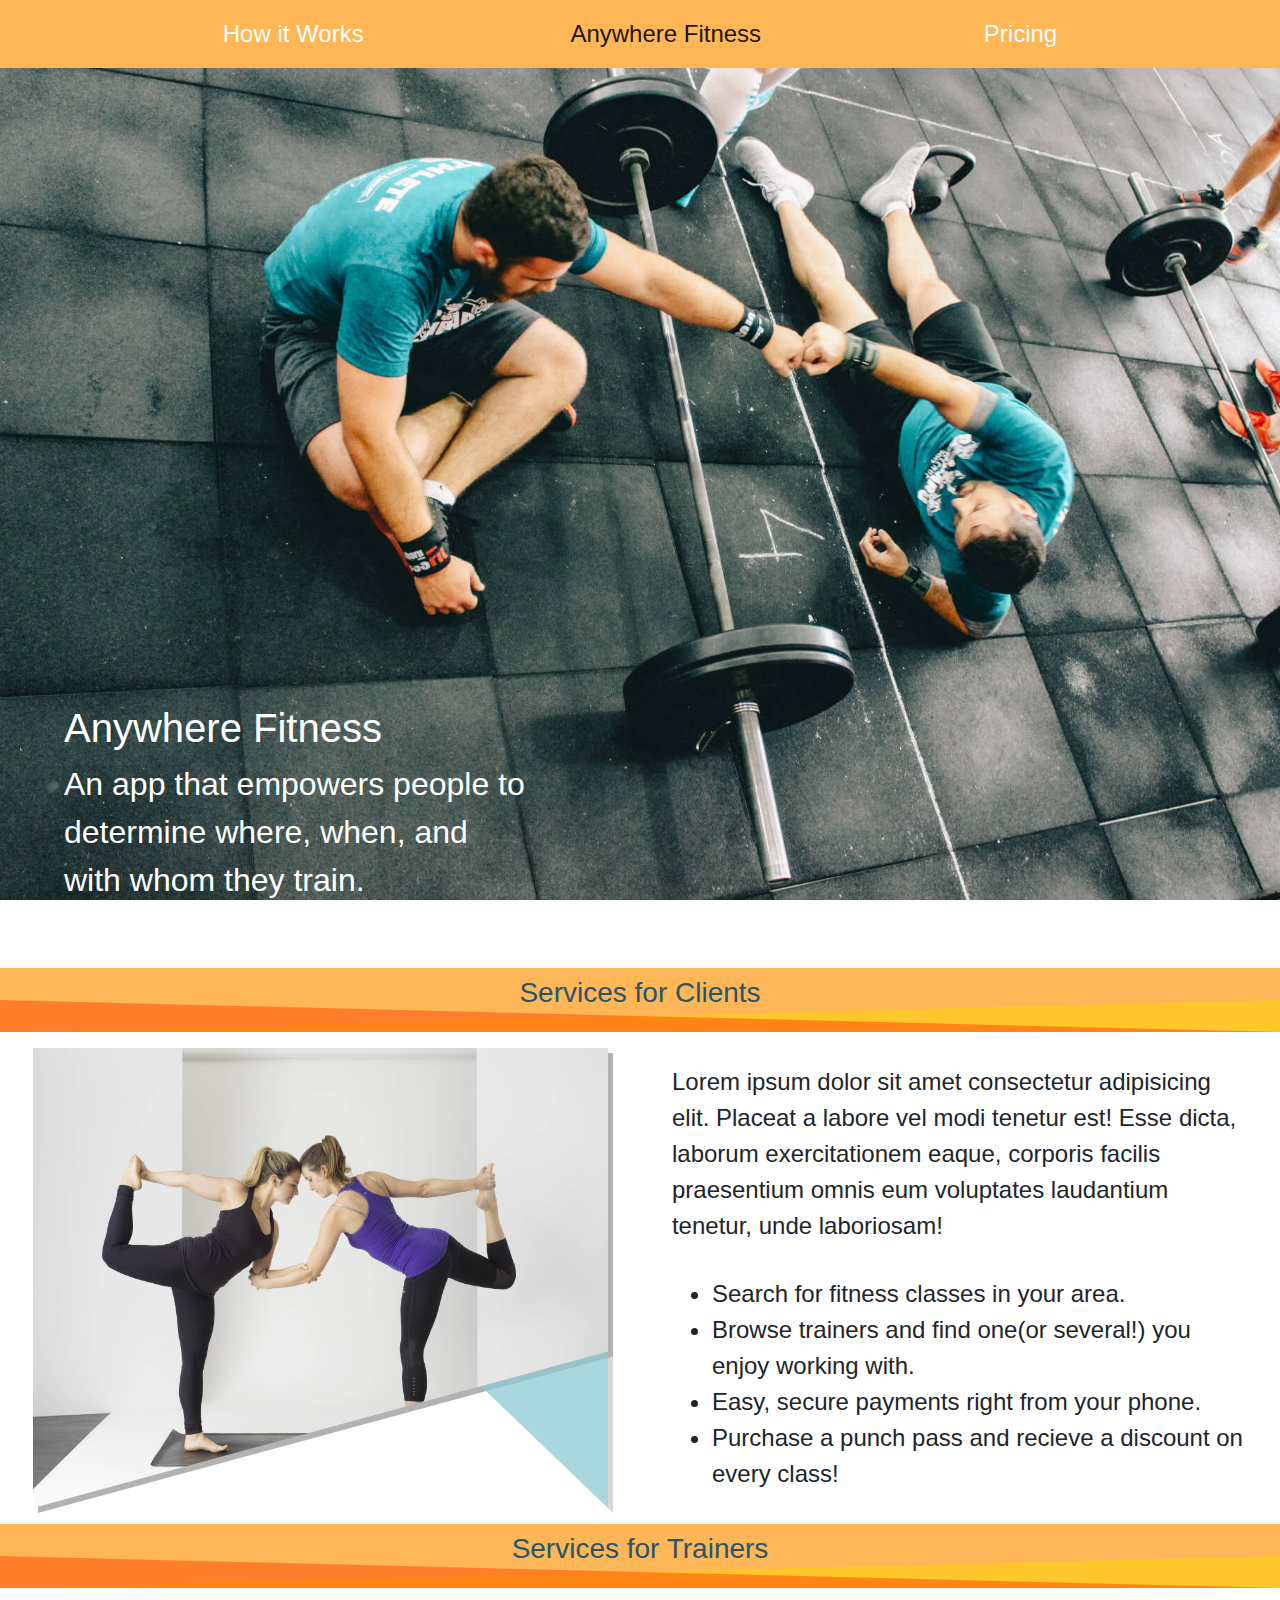
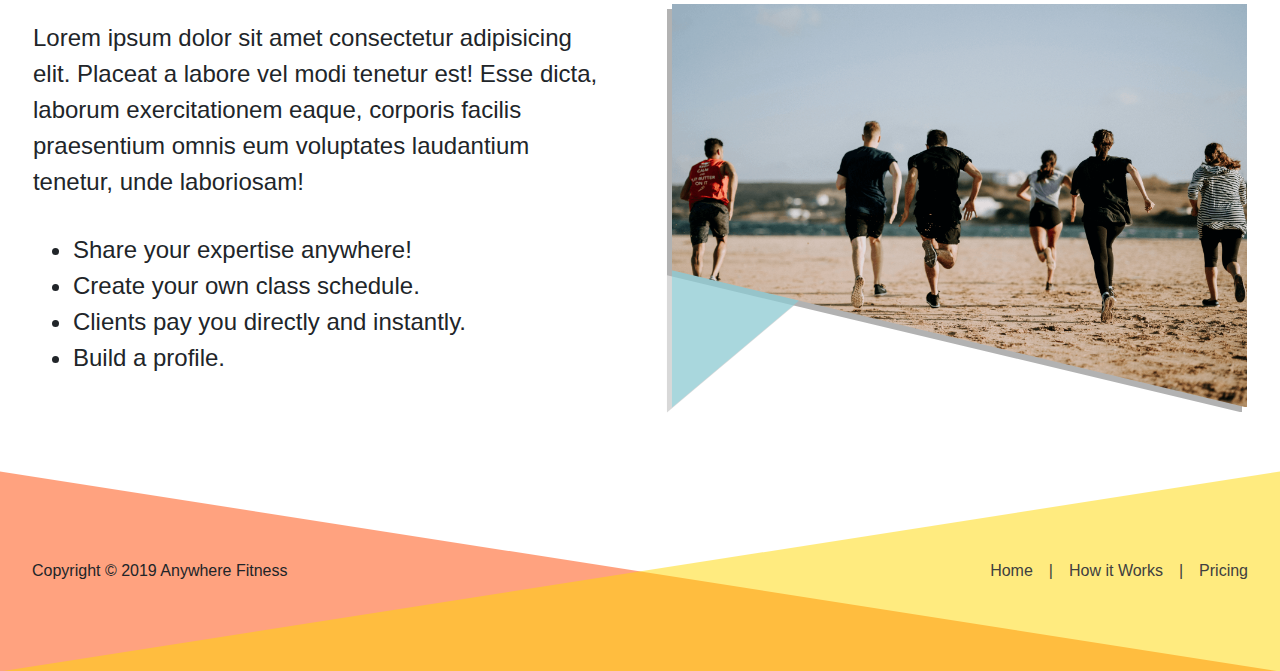
<file: howitworks.html>
<!DOCTYPE html>
<html lang="en">
<head>
  <meta charset="UTF-8">
  <meta name="viewport" content="width=device-width, initial-scale=1, shrink-to-fit=no">
  <meta http-equiv="X-UA-Compatible" content="ie=edge">
  <link rel="shortcut icon" href="./img/af-favicon.ico" type="image/xicon">
  <!-- bootstrap -->
  <link rel="stylesheet" href="./css/bootstrap.min.css">
  <!-- custom  styles-->
  <link rel="stylesheet" href="./css/howitworks_styles.css">
  <title>Anywhere Fitness</title>
</head>
<body class="  d-flex flex-column min-vh-100 ">

    <!-- Navigation bar -->
  <nav class="navbar navbar-expand-lg navbar-light  sticky-top w-100">
    <a class="navbar-brand  d-lg-none" href="./index.html">Anywhere Fitness</a>
    <button class="navbar-toggler" type="button" data-toggle="collapse" data-target="#navbarNav" aria-controls="navbarNav" aria-expanded="false" aria-label="Toggle navigation">
      <span class="navbar-toggler-icon"></span>
    </button>
    <div class="collapse navbar-collapse" id="navbarNav">
      <ul class="navbar-nav text-center d-flex w-100 align-items-center ">
        <li class="nav-item d-block">
          <a class="nav-link nav-a hoverLine position-relative" href="#">How it Works</a>
        </li>
        <li class="nav-item d-none d-lg-block">
    <a class="navbar-brand" href="./index.html">Anywhere Fitness</a>
        </li>
        <li class="nav-item d-block">
          <a class="nav-link nav-a hoverLine position-relative" href="./pricing.html">Pricing</a>
        </li>
      </ul>
    </div>
  </nav>

    <!-- Begin page content -->

  <header class="hero">
    <div class="jumbotron jumbotron-fluid position-relative">
      <div class="heroText position-absolute">
        <h1 class="">Anywhere Fitness</h1>
        <p>An app that empowers people to determine where, when, and with whom they train.</p>
      </div>
    </div> <!-- jumbotron -->

  </header>

  <main role="main" class=" d-flex flex-column align-items-center justify-content-center">

    <section class="forClients container-fluid px-0">
      <div class="spacer text-center pt-2">
        <div class="leftTri"></div>
        <div class="rightTri"></div>
        <h3 class="mx-auto">Services for Clients</h3>
      </div>
      <div class="row blurb flex-md-row justify-content-center justify-content-md-around p-3">
        <div class="d-flex  imgWrap position-relative mx-3">
          <img src="./img/thought-catalog-women-yoga.jpg" alt="Two woman performing yoga." loading="lazy">
          <div class="accentTriangle position-absolute"></div>
        </div>
        
        <div class="mx-3 d-flex flex-column  blurbText">        
          <p class="pt-3 ">Lorem ipsum dolor sit amet consectetur adipisicing elit. Placeat a labore vel modi tenetur est! Esse dicta, laborum exercitationem eaque, corporis facilis praesentium omnis eum voluptates laudantium tenetur, unde laboriosam!</p>

        <ul class="pt-3">
          <li>Search for fitness classes in your area.</li>
          <li>Browse trainers and find one(or several!) you enjoy working with.</li>
          <li>Easy, secure payments right from your phone.</li>
          <li>Purchase a punch pass and recieve a discount on every class!</li>
        </ul>
        </div><!-- end blurbText-->
      </div> <!-- end row-->

    </section>

    <section class="forTrainers container-fluid px-0">

      <div class="spacer text-center pt-2">
        <div class="leftTri"></div>
        <div class="rightTri"></div>
        <h3 class="mx-auto">Services for Trainers</h3>
      </div>
      <div class="row blurb flex-md-row-reverse justify-content-md-around p-3">
        <div class="d-flex  imgWrap position-relative mx-3">
          <img src="./img/annie-spratt-beach-running.png" alt="a group of people running on a beach" loading="lazy">
          <div class="accentTriangle position-absolute"></div>
        </div>
        <div class="mx-3 d-flex flex-column  blurbText">        
          <p class="pt-3 ">Lorem ipsum dolor sit amet consectetur adipisicing elit. Placeat a labore vel modi tenetur est! Esse dicta, laborum exercitationem eaque, corporis facilis praesentium omnis eum voluptates laudantium tenetur, unde laboriosam!</p>
          <ul class="pt-3">
            <li>Share your expertise anywhere!</li>
            <li>Create your own class schedule.</li>
            <li>Clients pay you directly and instantly.</li>
            <li>Build a profile.</li>
          </ul>
        </div><!-- end blurbText -->
      </div> <!-- end row-->

    </section>

    <section class="noMoreGym container-fluid px-0">

    </section>
    
  </main>

<footer class="footer  p-3 mt-5 position-relative">
  <div class="leftTri"></div>
  <div class="rightTri"></div>
  <div class="d-flex flex-column  flex-md-row-reverse align-items-center justify-content-end justify-content-md-between mx-auto h-100 p-md-3">
   <nav class="footer-nav">
    <ul class="d-flex p-0 position-relative">
      <li><a class="footerA" href="./index.html">Home</a></li>
      <li><span>&#124;</span></li>      
      <li><a class="footerA" href="#">How it Works</a></li>
      <li><span>&#124;</span></li>      
      <li><a class="footerA" href="./pricing.html">Pricing</a></li>
    </ul>
   </nav> 
    <span class="position-relative">Copyright &#169; 2019 Anywhere Fitness</span>
  </div>
</footer>


<script src="./js/jquery-3.4.1.min.js"></script>
<script src="./js/bootstrap.bundle.min.js"></script>
</body>
</html>
</file>
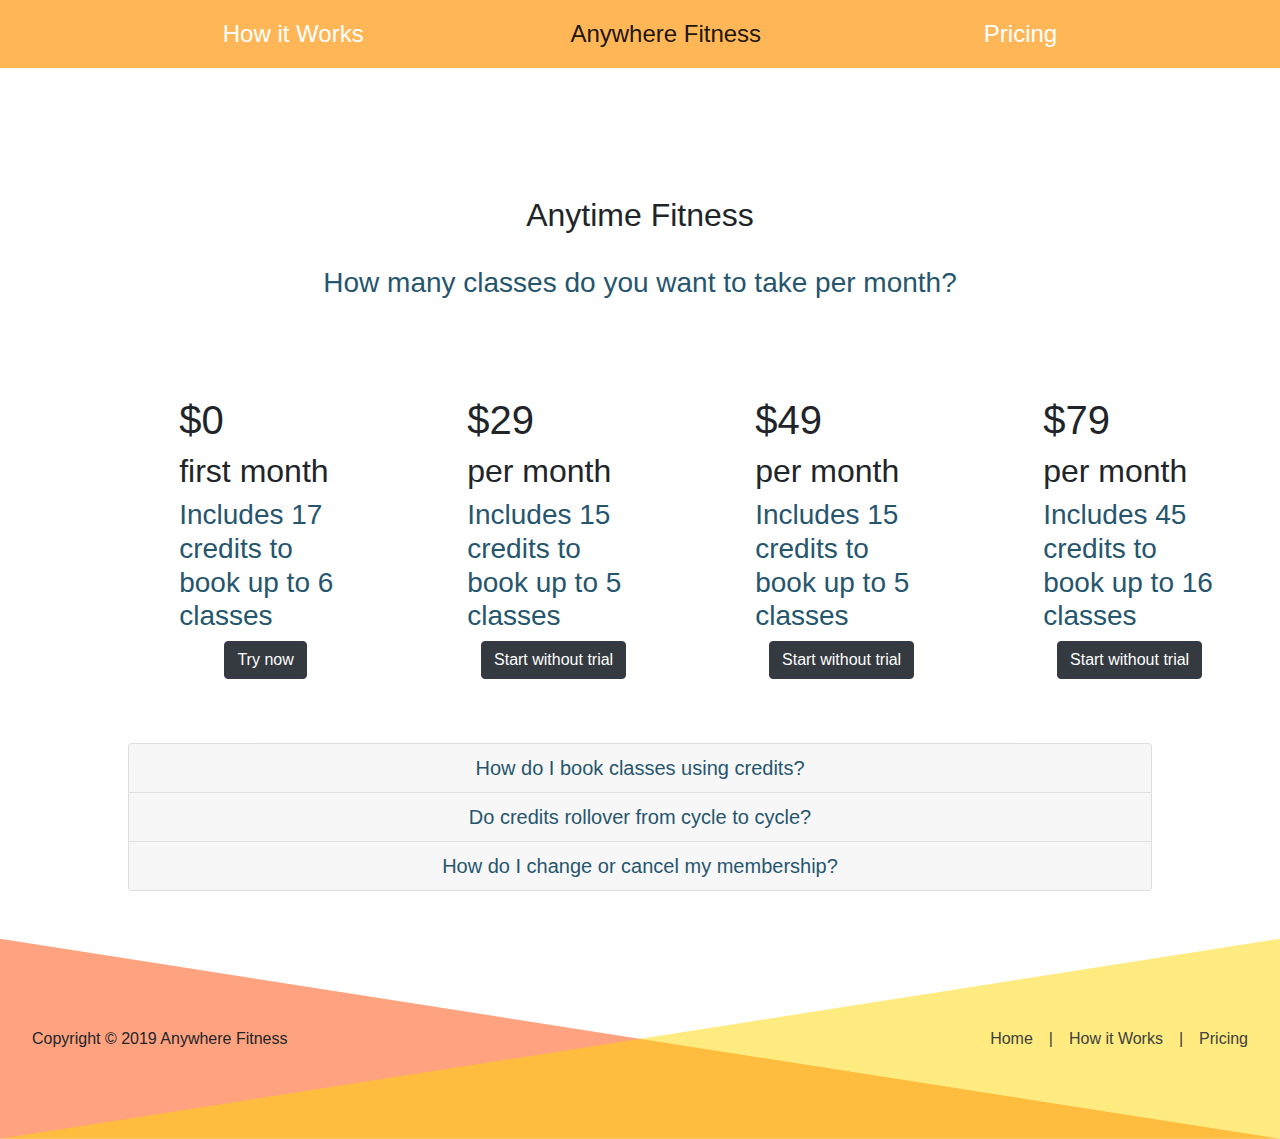
<file: pricing.html>
<!DOCTYPE html>
<html lang="en">
<head>
  <meta charset="UTF-8">
  <meta name="viewport" content="width=device-width, initial-scale=1, shrink-to-fit=no">
  <meta http-equiv="X-UA-Compatible" content="ie=edge">
  <link rel="shortcut icon" href="./img/af-favicon.ico" type="image/x-icon">
  <!-- bootstrap  -->
  <link rel="stylesheet" href="./css/bootstrap.min.css"> 
  <!-- custom  styles-->
  <link rel="stylesheet" href="./css/index.css">
  <link rel="stylesheet" href="./css/home_styles.css">
  <title>Anywhere Fitness</title>

</head>
<body class="  d-flex flex-column min-vh-100 ">

  <!-- Navigation bar -->
   <nav class="navbar navbar-expand-lg navbar-light  sticky-top w-100">
    <a class="navbar-brand  d-lg-none" href="./index.html">Anywhere Fitness</a>
    <button class="navbar-toggler" type="button" data-toggle="collapse" data-target="#navbarNav" aria-controls="navbarNav" aria-expanded="false" aria-label="Toggle navigation">
      <span class="navbar-toggler-icon"></span>
    </button>
    <div class="collapse navbar-collapse" id="navbarNav">
      <ul class="navbar-nav text-center d-flex w-100 align-items-center">
        <li class="nav-item d-block">
          <a class="nav-link nav-a hoverLine position-relative" href="./howitworks.html">How it Works</a>
        </li>
        <li class="nav-item d-none d-lg-block">
          <a class="navbar-brand" href="./index.html">Anywhere Fitness</a>
        </li>
        <li class="nav-item d-block">
          <a class="nav-link nav-a hoverLine position-relative " href="./pricing.html">Pricing</a>
        </li>
      </ul>
    </div>
  </nav> 

          <!-- Begin page content -->
<main role="main" class=" d-flex align-items-center justify-content-center">
        <div class="section1">
            <h2>Anytime Fitness</h2><br>
            <h3>How many classes do you want to take per month?</h3>
        </div>
    <div class="section2"><br>
          <div class="pricing-box">
              <h1>$0</h1>
              <h2>first month</h2>
              <h3>Includes 17 credits to book up to 6 classes</h3>
              <button class="btn  btn-dark d-block mx-auto">Try now</button>
          </div>
          <div class="pricing-box">
                  <h1>$29</h1>
                  <h2>per month</h2>
                  <h3>Includes 15 credits to book up to 5 classes</h3>
                  <button class="btn  btn-dark d-block mx-auto">Start without trial</button>
          </div>
          <div class="pricing-box">
                      <h1>$49</h1>
                      <h2>per month</h2>
                      <h3>Includes 15 credits to book up to 5 classes</h3>
                      <button class="btn  btn-dark d-block mx-auto">Start without trial</button>
          </div>
          <div class="pricing-box">
                  <h1>$79</h1>
                  <h2>per month</h2>
                  <h3>Includes 45 credits to book up to 16 classes</h3>
                  <button class="btn  btn-dark d-block mx-auto"> Start without trial</button>
      </div>
      </div>
 
<!--Accordion wrapper-->
<div class="accordion md-accordion" id="accordionEx" role="tablist" aria-multiselectable="true">

    <!-- Accordion card -->
    <div class="card">
  
      <!-- Card header -->
      <div class="card-header" role="tab" id="headingOne1">
        <a data-toggle="collapse" data-parent="#accordionEx" href="#collapseOne1" aria-expanded="true"
          aria-controls="collapseOne1">
          <h5 class="mb-0 text-center">
              How do I book classes using credits? <i class="fas fa-angle-down rotate-icon"></i>
          </h5>
        </a>
      </div>
  
      <!-- Card body -->
      <div id="collapseOne1" class="collapse" role="tabpanel" aria-labelledby="headingOne1"
        data-parent="#accordionEx">
        <div class="card-body">
          
Credit values vary by studio, depending on a number of factors including time of class, studio equipment, the studio space itself, how often you’ve visited the studio that month and more. The number of credits needed to book a class can be found next to every class listing and in the class description. How you use your credits is up to you!
        </div>
      </div>
  
    </div>
    <!-- Accordion card -->
  
    <!-- Accordion card -->
    <div class="card">
  
      <!-- Card header -->
      <div class="card-header" role="tab" id="headingTwo2">
        <a class="collapsed" data-toggle="collapse" data-parent="#accordionEx" href="#collapseTwo2"
          aria-expanded="false" aria-controls="collapseTwo2">
          <h5 class="mb-0 text-center">
              Do credits rollover from cycle to cycle? <i class="fas fa-angle-down rotate-icon"></i>
          </h5>
        </a>
      </div>
  
      <!-- Card body -->
      <div id="collapseTwo2" class="collapse" role="tabpanel" aria-labelledby="headingTwo2"
        data-parent="#accordionEx">
        <div class="card-body">
            If you don’t use all of your credits, we’ll automatically roll over up to 10 to your next month.
        </div>
      </div>
  
    </div>
    <!-- Accordion card -->
  
    <!-- Accordion card -->
    <div class="card">
  
      <!-- Card header -->
      <div class="card-header" role="tab" id="headingThree3">
        <a class="collapsed" data-toggle="collapse" data-parent="#accordionEx" href="#collapseThree3"
          aria-expanded="false" aria-controls="collapseThree3">
          <h5 class="mb-0 text-center">
              How do I change or cancel my membership? <i class="fas fa-angle-down rotate-icon"></i>
          </h5>
        </a>
      </div>
  
      <!-- Card body -->
      <div id="collapseThree3" class="collapse" role="tabpanel" aria-labelledby="headingThree3"
        data-parent="#accordionEx">
        <div class="card-body">
            Once you’re a member, you can easily change your membership plan right from your account. If you need to cancel your membership, you can do so at any time. Reach out to us via Live Chat or our contact form and we’ll help you process that request. Note that if you do cancel your membership, you may be charged a $79 reactivation fee. If you need a break from ClassPass but don’t want to cancel your membership, you might consider our Lite option!
        </div>
      </div>
  
    </div>
    <!-- Accordion card -->
  
  </div>
  <!-- Accordion wrapper -->

</main>

<footer class="footer  p-3 mt-5 position-relative">
  <div class="leftTri"></div>
  <div class="rightTri"></div>
  <div class="d-flex flex-column  flex-md-row-reverse align-items-center justify-content-end justify-content-md-between mx-auto h-100 p-md-3">
   <nav class="footer-nav">
    <ul class="d-flex p-0 position-relative">
      <li><a class="footerA" href="./index.html">Home</a></li>
      <li><span>&#124;</span></li>      
      <li><a class="footerA" href="./howitworks.html">How it Works</a></li>
      <li><span>&#124;</span></li>      
      <li><a class="footerA" href="./pricing.html">Pricing</a></li>
    </ul>
   </nav> 
    <span class="position-relative">Copyright &#169; 2019 Anywhere Fitness</span>
  </div>
</footer>

<script src="./js/jquery-3.4.1.min.js"></script>
<script src="./js/bootstrap.bundle.min.js"></script>

</body>
</html>
</file>
<file: css/howitworks_styles.css>
main{overflow:hidden}nav.navbar{z-index:10000;top:0;left:0;background-color:#FFB656}nav.navbar ul.navbar-nav.d-flex{-webkit-box-pack:space-evenly;-ms-flex-pack:space-evenly;justify-content:space-evenly}nav.navbar ul.navbar-nav.d-flex li.nav-item:hover.hoverLine::after,nav.navbar ul.navbar-nav.d-flex li.nav-item:hover.hoverLine::before{width:50%}nav.navbar ul.navbar-nav.d-flex li.nav-item a.navbar-brand{font-size:1.5rem !important}nav.navbar ul.navbar-nav.d-flex li.nav-item a.nav-link.nav-a{color:#fff;font-size:1.5rem !important}nav.navbar ul.navbar-nav.d-flex li.nav-item a.nav-link.nav-a:hover.hoverLine::after,nav.navbar ul.navbar-nav.d-flex li.nav-item a.nav-link.nav-a:hover.hoverLine::before{width:45%}footer{background-color:transparent;padding:1rem;height:200px}footer div.d-flex{max-width:1400px}footer div.d-flex nav ul{list-style:none;margin-bottom:0}footer div.d-flex nav ul span{color:#404040 !important;padding:0 1em}footer div.d-flex nav ul li a.footerA{color:#404040 !important}footer div.d-flex nav ul li a.footerA:hover{color:#79d6e2 !important;text-decoration:none}footer div.d-flex nav ul li a.footerA:visited{color:#fff}footer .leftTri{position:absolute;top:0;left:0;width:100%;height:100%;background-color:orangered;opacity:.5;-webkit-clip-path:polygon(0 100%, 100% 100%, 0 0);clip-path:polygon(0 100%, 100% 100%, 0 0)}footer .rightTri{position:absolute;top:0;left:0;width:100%;height:100%;background-color:gold;opacity:.5;-webkit-clip-path:polygon(0 100%, 100% 100%, 100% 0);clip-path:polygon(0 100%, 100% 100%, 100% 0)}header.hero{height:100vh}header.hero div.jumbotron.jumbotron-fluid{width:100%;height:100%;background-size:cover;background-position:center;background-attachment:fixed}.hoverLine::after{content:'';width:0;height:4px;position:absolute;left:50%;bottom:0;background-color:#79d6e2;-webkit-transition:all .4s;transition:all .4s}.hoverLine::before{content:'';width:0;height:4px;position:absolute;left:50%;bottom:0;background-color:#79d6e2;-webkit-transition:all .4s;transition:all .4s;-webkit-transform:rotate(180deg);transform:rotate(180deg);-webkit-transform-origin:left;transform-origin:left}header.hero div.jumbotron.jumbotron-fluid{background-image:url("../img/victor-freitas-fist-bump.jpg");background-position-x:60%}header.hero div.jumbotron.jumbotron-fluid div.heroText{bottom:1rem;padding:2rem 1rem;width:100%;max-width:420px;color:#fff;-webkit-transition:all 1s;transition:all 1s}header.hero div.jumbotron.jumbotron-fluid div.heroText p{font-size:1.25rem}@media screen and (min-width: 576px){header.hero div.jumbotron.jumbotron-fluid div.heroText{margin:0 2rem}header.hero div.jumbotron.jumbotron-fluid div.heroText p{font-size:1.75rem}}@media screen and (min-width: 1200px){header.hero div.jumbotron.jumbotron-fluid div.heroText{margin:0 3rem;max-width:500px}header.hero div.jumbotron.jumbotron-fluid div.heroText p{font-size:2rem}}main h3{color:#26566E}main section div.spacer{position:relative;width:100%;background-color:#FFB656;height:4rem;color:#fff}main section div.spacer .rightTri{position:absolute;top:0;left:0;width:100%;height:100%;background-color:orangered;opacity:.5;-webkit-clip-path:polygon(0 50%, 0 100%, 100% 100%);clip-path:polygon(0 50%, 0 100%, 100% 100%)}main section div.spacer .leftTri{position:absolute;top:0;left:0;width:100%;height:100%;background-color:gold;opacity:.5;-webkit-clip-path:polygon(100% 50%, 0 100%, 100% 100%);clip-path:polygon(100% 50%, 0 100%, 100% 100%)}main section div.row.blurb .accentTriangle{width:100%;height:100%;background-color:#79d6e2;opacity:.5;z-index:-1}main section div.row.blurb img{width:100%;height:auto}@media screen and (min-width: 992px){main section .blurb{font-size:1.25rem}}@media screen and (min-width: 992px){main section .blurb{font-size:1.5rem}main section .blurb .blurbText{max-width:47%}main section .blurb .imgWrap{max-width:47%}}@media screen and (min-width: 1200px){main section .blurb .blurbText{max-width:45%}main section .blurb .imgWrap{max-width:45%}}main section.forClients .imgWrap{-webkit-filter:drop-shadow(5px 5px rgba(0,0,0,0.3));filter:drop-shadow(5px 5px rgba(0,0,0,0.3))}main section.forClients .accentTriangle{bottom:-40%;right:-50%;-webkit-clip-path:polygon(50% 0, 0 0, 50% 60%);clip-path:polygon(50% 0, 0 0, 50% 60%)}main section.forClients img{-webkit-clip-path:polygon(100% 0, 100% 66%, 0 100%, 0 0);clip-path:polygon(100% 0, 100% 66%, 0 100%, 0 0)}main section.forTrainers .imgWrap{-webkit-filter:drop-shadow(-5px 5px rgba(0,0,0,0.3));filter:drop-shadow(-5px 5px rgba(0,0,0,0.3))}main section.forTrainers .accentTriangle{left:-50%;bottom:-40%;-webkit-clip-path:polygon(50% 0, 50% 60%, 100% 0);clip-path:polygon(50% 0, 50% 60%, 100% 0)}main section.forTrainers img{-webkit-clip-path:polygon(0 0, 100% 0, 100% 100%, 0 66%);clip-path:polygon(0 0, 100% 0, 100% 100%, 0 66%)}
</file>
<file: css/index.css>
main{overflow:hidden}nav.navbar{z-index:10000;top:0;left:0;background-color:#FFB656}nav.navbar ul.navbar-nav.d-flex{-webkit-box-pack:space-evenly;-ms-flex-pack:space-evenly;justify-content:space-evenly}nav.navbar ul.navbar-nav.d-flex li.nav-item:hover.hoverLine::after,nav.navbar ul.navbar-nav.d-flex li.nav-item:hover.hoverLine::before{width:50%}nav.navbar ul.navbar-nav.d-flex li.nav-item a.navbar-brand{font-size:1.5rem !important}nav.navbar ul.navbar-nav.d-flex li.nav-item a.nav-link.nav-a{color:#fff;font-size:1.5rem !important}nav.navbar ul.navbar-nav.d-flex li.nav-item a.nav-link.nav-a:hover.hoverLine::after,nav.navbar ul.navbar-nav.d-flex li.nav-item a.nav-link.nav-a:hover.hoverLine::before{width:45%}footer{background-color:transparent;padding:1rem;height:200px}footer div.d-flex{max-width:1400px}footer div.d-flex nav ul{list-style:none;margin-bottom:0}footer div.d-flex nav ul span{color:#404040 !important;padding:0 1em}footer div.d-flex nav ul li a.footerA{color:#404040 !important}footer div.d-flex nav ul li a.footerA:hover{color:#79d6e2 !important;text-decoration:none}footer div.d-flex nav ul li a.footerA:visited{color:#fff}footer .leftTri{position:absolute;top:0;left:0;width:100%;height:100%;background-color:orangered;opacity:.5;-webkit-clip-path:polygon(0 100%, 100% 100%, 0 0);clip-path:polygon(0 100%, 100% 100%, 0 0)}footer .rightTri{position:absolute;top:0;left:0;width:100%;height:100%;background-color:gold;opacity:.5;-webkit-clip-path:polygon(0 100%, 100% 100%, 100% 0);clip-path:polygon(0 100%, 100% 100%, 100% 0)}header.hero{height:100vh}header.hero div.jumbotron.jumbotron-fluid{width:100%;height:100%;background-size:cover;background-position:center;background-attachment:fixed}.hoverLine::after{content:'';width:0;height:4px;position:absolute;left:50%;bottom:0;background-color:#79d6e2;-webkit-transition:all .4s;transition:all .4s}.hoverLine::before{content:'';width:0;height:4px;position:absolute;left:50%;bottom:0;background-color:#79d6e2;-webkit-transition:all .4s;transition:all .4s;-webkit-transform:rotate(180deg);transform:rotate(180deg);-webkit-transform-origin:left;transform-origin:left}main.d-flex.align-items-center.justify-content-center{display:-webkit-box;display:-ms-flexbox;display:flex;-webkit-box-orient:vertical;-webkit-box-direction:normal;-ms-flex-direction:column;flex-direction:column}main.d-flex.align-items-center.justify-content-center .section1{display:-webkit-box;display:-ms-flexbox;display:flex;-webkit-box-orient:vertical;-webkit-box-direction:normal;-ms-flex-direction:column;flex-direction:column;position:static;-webkit-box-align:center;-ms-flex-align:center;align-items:center;margin:center;height:200px;padding-top:10%;padding-left:5%;padding-right:5%}@media screen and (max-width: 600px){main.d-flex.align-items-center.justify-content-center .section1{margin-top:10%}}main.d-flex.align-items-center.justify-content-center .section2{display:-webkit-box;display:-ms-flexbox;display:flex;position:-webkit-sticky;position:sticky;margin:center;padding-top:10%;padding-left:5%;padding-right:5%;-webkit-box-pack:justify;-ms-flex-pack:justify;justify-content:space-between}@media screen and (max-width: 600px){main.d-flex.align-items-center.justify-content-center .section2{display:-webkit-box;display:-ms-flexbox;display:flex;-ms-flex-wrap:wrap;flex-wrap:wrap;-webkit-box-orient:vertical;-webkit-box-direction:normal;-ms-flex-direction:column;flex-direction:column;padding-top:1%;padding-left:5%;padding-right:5%;width:90vh;margin:auto}}main.d-flex.align-items-center.justify-content-center .section2 .pricing-box{display:-webkit-box;display:-ms-flexbox;display:flex;-webkit-box-orient:vertical;-webkit-box-direction:normal;-ms-flex-direction:column;flex-direction:column;-ms-flex-line-pack:distribute;align-content:space-around;width:15%}@media screen and (max-width: 575px){main.d-flex.align-items-center.justify-content-center .section2 .pricing-box{width:50%;height:300px}}main.d-flex.align-items-center.justify-content-center h5{color:#26566E}#accordionEx{padding-top:5%;width:80%;max-width:80%}footer{background-color:transparent;padding:1rem;height:200px}footer div.d-flex{max-width:1400px}footer div.d-flex nav ul{list-style:none;margin-bottom:0}footer div.d-flex nav ul span{color:#404040 !important;padding:0 1em}footer div.d-flex nav ul li a.footerA{color:#404040 !important}footer div.d-flex nav ul li a.footerA:hover{color:#79d6e2 !important;text-decoration:none}footer div.d-flex nav ul li a.footerA:visited{color:#fff}footer .leftTri{position:absolute;top:0;left:0;width:100%;height:100%;background-color:orangered;opacity:.5;-webkit-clip-path:polygon(0 100%, 100% 100%, 0 0);clip-path:polygon(0 100%, 100% 100%, 0 0)}footer .rightTri{position:absolute;top:0;left:0;width:100%;height:100%;background-color:gold;opacity:.5;-webkit-clip-path:polygon(0 100%, 100% 100%, 100% 0);clip-path:polygon(0 100%, 100% 100%, 100% 0)}
</file>
<file: css/home_styles.css>
main{overflow:hidden}nav.navbar{z-index:10000;top:0;left:0;background-color:#FFB656}nav.navbar ul.navbar-nav.d-flex{-webkit-box-pack:space-evenly;-ms-flex-pack:space-evenly;justify-content:space-evenly}nav.navbar ul.navbar-nav.d-flex li.nav-item:hover.hoverLine::after,nav.navbar ul.navbar-nav.d-flex li.nav-item:hover.hoverLine::before{width:50%}nav.navbar ul.navbar-nav.d-flex li.nav-item a.navbar-brand{font-size:1.5rem !important}nav.navbar ul.navbar-nav.d-flex li.nav-item a.nav-link.nav-a{color:#fff;font-size:1.5rem !important}nav.navbar ul.navbar-nav.d-flex li.nav-item a.nav-link.nav-a:hover.hoverLine::after,nav.navbar ul.navbar-nav.d-flex li.nav-item a.nav-link.nav-a:hover.hoverLine::before{width:45%}footer{background-color:transparent;padding:1rem;height:200px}footer div.d-flex{max-width:1400px}footer div.d-flex nav ul{list-style:none;margin-bottom:0}footer div.d-flex nav ul span{color:#404040 !important;padding:0 1em}footer div.d-flex nav ul li a.footerA{color:#404040 !important}footer div.d-flex nav ul li a.footerA:hover{color:#79d6e2 !important;text-decoration:none}footer div.d-flex nav ul li a.footerA:visited{color:#fff}footer .leftTri{position:absolute;top:0;left:0;width:100%;height:100%;background-color:orangered;opacity:.5;-webkit-clip-path:polygon(0 100%, 100% 100%, 0 0);clip-path:polygon(0 100%, 100% 100%, 0 0)}footer .rightTri{position:absolute;top:0;left:0;width:100%;height:100%;background-color:gold;opacity:.5;-webkit-clip-path:polygon(0 100%, 100% 100%, 100% 0);clip-path:polygon(0 100%, 100% 100%, 100% 0)}header.hero{height:100vh}header.hero div.jumbotron.jumbotron-fluid{width:100%;height:100%;background-size:cover;background-position:center;background-attachment:fixed}.hoverLine::after{content:'';width:0;height:4px;position:absolute;left:50%;bottom:0;background-color:#79d6e2;-webkit-transition:all .4s;transition:all .4s}.hoverLine::before{content:'';width:0;height:4px;position:absolute;left:50%;bottom:0;background-color:#79d6e2;-webkit-transition:all .4s;transition:all .4s;-webkit-transform:rotate(180deg);transform:rotate(180deg);-webkit-transform-origin:left;transform-origin:left}header.hero div.jumbotron.jumbotron-fluid{background-image:url("../img/thought-catalog-women-yoga.jpg");-webkit-transition:padding 1s;transition:padding 1s}@media screen and (orientation:landscape) and (max-height:575px){header.hero div.jumbotron.jumbotron-fluid{padding-top:0 !important}}header.hero div.jumbotron.jumbotron-fluid div.logoDiv{width:60%;height:auto}@media screen and (orientation:portrait) and (max-width:575px){header.hero div.jumbotron.jumbotron-fluid div.logoDiv{width:90%}}@media screen and (orientation:landscape) and (max-height:500px){header.hero div.jumbotron.jumbotron-fluid div.logoDiv{padding-top:1.5rem}}header.hero section.mobileIntro{margin-top:2rem;height:6px;width:0;max-width:-webkit-max-content;max-width:-moz-max-content;max-width:max-content;max-height:280px;border-top:3px solid #FFB656;border-bottom:3px solid #FFB656}header.hero section.mobileIntro div{-webkit-transform:scale(0);transform:scale(0);opacity:0}header.hero section.mobileIntro div p{font-weight:500;font-size:2rem}@media screen and (orientation:landscape) and (max-height:570px){header.hero section.mobileIntro div{height:0 !important;margin-top:0 !important}header.hero section.mobileIntro div p{height:0 !important;font-size:0 !important}}header.hero section.mobileIntro a{text-decoration:none}header.hero section.mobileIntro a button{color:#fff;background-color:#404040;border:1px solid #404040;opacity:0;-webkit-transition:color .5s background-color .5s;transition:color .5s background-color .5s;-webkit-transform:scale(0);transform:scale(0)}header.hero section.mobileIntro a button:hover{color:#404040;background-color:#fff}@media screen and (min-width: 992px){header.hero section.mobileIntro button{font-size:1.5rem}}@media screen and (orientation:portrait) and (max-width:575px){header.hero section.mobileIntro{margin-top:50px}}@media screen and (orientation:portrait) and (min-width:576px){header.hero section.mobileIntro{margin-top:240px}}main h3{color:#26566E}main p{color:#404040;font-size:1.25rem}@media screen and (min-width: 576px){main p{font-size:1.5rem}}main div.indexSpacer{width:100%;height:50px;position:relative}main div.indexSpacer .rightTri{position:absolute;top:0;left:0;width:100%;height:100%;background-color:#26566E;-webkit-clip-path:polygon(0 50%, 0 100%, 100% 100%);clip-path:polygon(0 50%, 0 100%, 100% 100%)}main div.indexSpacer .leftTri{position:absolute;top:0;left:0;width:100%;height:100%;background-color:#79d6e2;-webkit-clip-path:polygon(100% 0, 0 0, 100% 50%);clip-path:polygon(100% 0, 0 0, 100% 50%);opacity:.5}main section.about div.row.position-relative{background-image:url("../img/inspired-horizons-digital-marketing-beach-yoga.jpg")}main section.about div.card{height:500px;width:270px;border:2px solid #FFB656;box-shadow:10px 10px 5px 0 rgba(0,0,0,0.25)}main section.about div.card div.rounded-circle{color:#fff;background-color:#26566E;background:-webkit-radial-gradient(center ellipse, #26566E 0, #79d6e2 100%);background:radial-gradient(ellipse at center, #26566E 0, #79d6e2 100%)}main section.about div.card div.rounded-circle i{font-size:8rem}main section.about div.card p{font-size:1rem}main section.clients div.row.position-relative{background-image:url("../img/annie-spratt-beach-running.png")}main section.trainers div.row.position-relative{background-image:url("../img/geert-pieters-group-fitness.jpg")}main section.reviews div.spacer{position:relative;width:100%;background-color:transparent;height:-webkit-max-content;height:-moz-max-content;height:max-content;color:#26566E;width:80%;padding-bottom:1rem}main section.reviews div.spacer .rightTri{position:absolute;top:0;left:0;width:100%;height:100%;background-color:orangered;opacity:.5;-webkit-clip-path:polygon(0 50%, 0 100%, 100% 100%);clip-path:polygon(0 50%, 0 100%, 100% 100%)}main section.reviews div.spacer .leftTri{position:absolute;top:0;left:0;width:100%;height:100%;background-color:gold;opacity:.5;-webkit-clip-path:polygon(100% 50%, 0 100%, 100% 100%);clip-path:polygon(100% 50%, 0 100%, 100% 100%)}main section.reviews div.spacer h2{font-size:30px}@media screen and (min-width: 576px){main section.reviews div.spacer{width:75%}main section.reviews div.spacer h2{font-size:40px}}@media screen and (min-width: 1200px){main section.reviews div.spacer{width:70%}main section.reviews div.spacer h2{font-size:55px}}main div.row.position-relative{background-position:center;background-size:cover;width:100vw;height:250px}main div.row.position-relative::before{content:'';position:absolute;width:100%;height:100px;top:50%;left:50%;-webkit-transform:translate(-50%, -50%);transform:translate(-50%, -50%);-webkit-filter:blur(5px);filter:blur(5px);background:inherit}@media screen and (min-width: 576px){main div.row.position-relative::before{height:150px}}@media screen and (min-width: 1200px){main div.row.position-relative::before{height:200px}}@media screen and (min-width: 576px){main div.row.position-relative{height:400px}}@media screen and (min-width: 1200px){main div.row.position-relative{height:500px}}main div.row.position-relative div.sectionTitle{width:100%;height:100px;top:50%;left:50%;-webkit-transform:translate(-50%, -50%);transform:translate(-50%, -50%);border-top:3px solid #FFB656;border-bottom:3px solid #FFB656}main div.row.position-relative div.sectionTitle h3{color:#fff;font-size:30px}@media screen and (min-width: 576px){main div.row.position-relative div.sectionTitle{height:150px}main div.row.position-relative div.sectionTitle h3{font-size:40px}}@media screen and (min-width: 1200px){main div.row.position-relative div.sectionTitle{height:200px}main div.row.position-relative div.sectionTitle h3{font-size:55px}}main section.reviews .bd-example{width:100%;max-width:500px}main section.reviews .carousel-inner{background-color:#26566E;background:-webkit-linear-gradient(315deg, #26566E 0, #26566E 25%, #79d6e2 40%, #79d6e2 50%, #26566E, #26566E 100%);background:linear-gradient(135deg, #26566E 0, #26566E 25%, #79d6e2 40%, #79d6e2 50%, #26566E, #26566E 100%);height:420px}main section.reviews .carousel-item{height:100%}main section.reviews .carousel-item img{-webkit-clip-path:circle(50% at 50% 50%);clip-path:circle(50% at 50% 50%);width:200px;height:auto;position:relative;top:0;left:50%;-webkit-transform:translateX(-50%);transform:translateX(-50%)}main section.reviews .carousel-item div.carousel-caption{width:100%;bottom:0;left:0;padding-bottom:35px}main section.reviews .carousel-item div.carousel-caption p{color:#fff;font-size:1.2rem}
</file>
